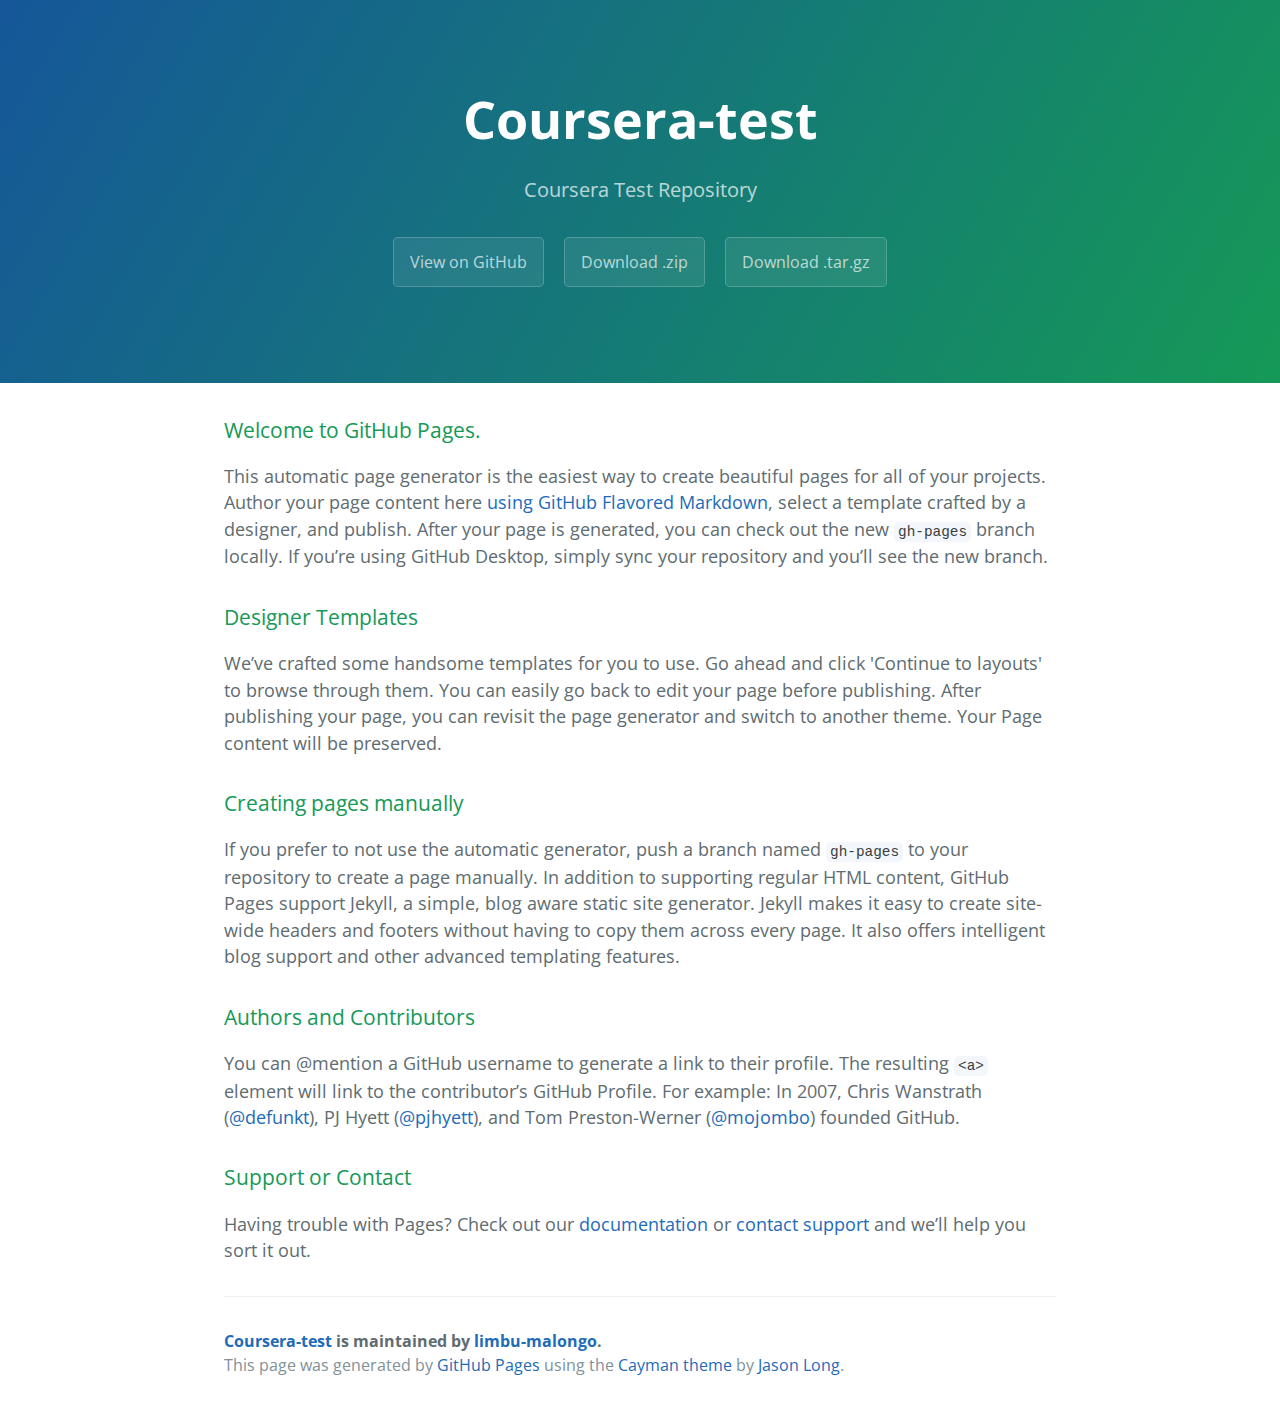
<file: index.html>
<!DOCTYPE html>
<html lang="en-us">
  <head>
    <meta charset="UTF-8">
    <title>Coursera-test by limbu-malongo</title>
    <meta name="viewport" content="width=device-width, initial-scale=1">
    <link rel="stylesheet" type="text/css" href="stylesheets/normalize.css" media="screen">
    <link href='https://fonts.googleapis.com/css?family=Open+Sans:400,700' rel='stylesheet' type='text/css'>
    <link rel="stylesheet" type="text/css" href="stylesheets/stylesheet.css" media="screen">
    <link rel="stylesheet" type="text/css" href="stylesheets/github-light.css" media="screen">
  </head>
  <body>
    <section class="page-header">
      <h1 class="project-name">Coursera-test</h1>
      <h2 class="project-tagline">Coursera Test Repository</h2>
      <a href="https://github.com/limbu-malongo/coursera-test" class="btn">View on GitHub</a>
      <a href="https://github.com/limbu-malongo/coursera-test/zipball/master" class="btn">Download .zip</a>
      <a href="https://github.com/limbu-malongo/coursera-test/tarball/master" class="btn">Download .tar.gz</a>
    </section>

    <section class="main-content">
      <h3>
<a id="welcome-to-github-pages" class="anchor" href="#welcome-to-github-pages" aria-hidden="true"><span aria-hidden="true" class="octicon octicon-link"></span></a>Welcome to GitHub Pages.</h3>

<p>This automatic page generator is the easiest way to create beautiful pages for all of your projects. Author your page content here <a href="https://guides.github.com/features/mastering-markdown/">using GitHub Flavored Markdown</a>, select a template crafted by a designer, and publish. After your page is generated, you can check out the new <code>gh-pages</code> branch locally. If you’re using GitHub Desktop, simply sync your repository and you’ll see the new branch.</p>

<h3>
<a id="designer-templates" class="anchor" href="#designer-templates" aria-hidden="true"><span aria-hidden="true" class="octicon octicon-link"></span></a>Designer Templates</h3>

<p>We’ve crafted some handsome templates for you to use. Go ahead and click 'Continue to layouts' to browse through them. You can easily go back to edit your page before publishing. After publishing your page, you can revisit the page generator and switch to another theme. Your Page content will be preserved.</p>

<h3>
<a id="creating-pages-manually" class="anchor" href="#creating-pages-manually" aria-hidden="true"><span aria-hidden="true" class="octicon octicon-link"></span></a>Creating pages manually</h3>

<p>If you prefer to not use the automatic generator, push a branch named <code>gh-pages</code> to your repository to create a page manually. In addition to supporting regular HTML content, GitHub Pages support Jekyll, a simple, blog aware static site generator. Jekyll makes it easy to create site-wide headers and footers without having to copy them across every page. It also offers intelligent blog support and other advanced templating features.</p>

<h3>
<a id="authors-and-contributors" class="anchor" href="#authors-and-contributors" aria-hidden="true"><span aria-hidden="true" class="octicon octicon-link"></span></a>Authors and Contributors</h3>

<p>You can @mention a GitHub username to generate a link to their profile. The resulting <code>&lt;a&gt;</code> element will link to the contributor’s GitHub Profile. For example: In 2007, Chris Wanstrath (<a href="https://github.com/defunkt" class="user-mention">@defunkt</a>), PJ Hyett (<a href="https://github.com/pjhyett" class="user-mention">@pjhyett</a>), and Tom Preston-Werner (<a href="https://github.com/mojombo" class="user-mention">@mojombo</a>) founded GitHub.</p>

<h3>
<a id="support-or-contact" class="anchor" href="#support-or-contact" aria-hidden="true"><span aria-hidden="true" class="octicon octicon-link"></span></a>Support or Contact</h3>

<p>Having trouble with Pages? Check out our <a href="https://help.github.com/pages">documentation</a> or <a href="https://github.com/contact">contact support</a> and we’ll help you sort it out.</p>

      <footer class="site-footer">
        <span class="site-footer-owner"><a href="https://github.com/limbu-malongo/coursera-test">Coursera-test</a> is maintained by <a href="https://github.com/limbu-malongo">limbu-malongo</a>.</span>

        <span class="site-footer-credits">This page was generated by <a href="https://pages.github.com">GitHub Pages</a> using the <a href="https://github.com/jasonlong/cayman-theme">Cayman theme</a> by <a href="https://twitter.com/jasonlong">Jason Long</a>.</span>
      </footer>

    </section>

  
  </body>
</html>
</file>
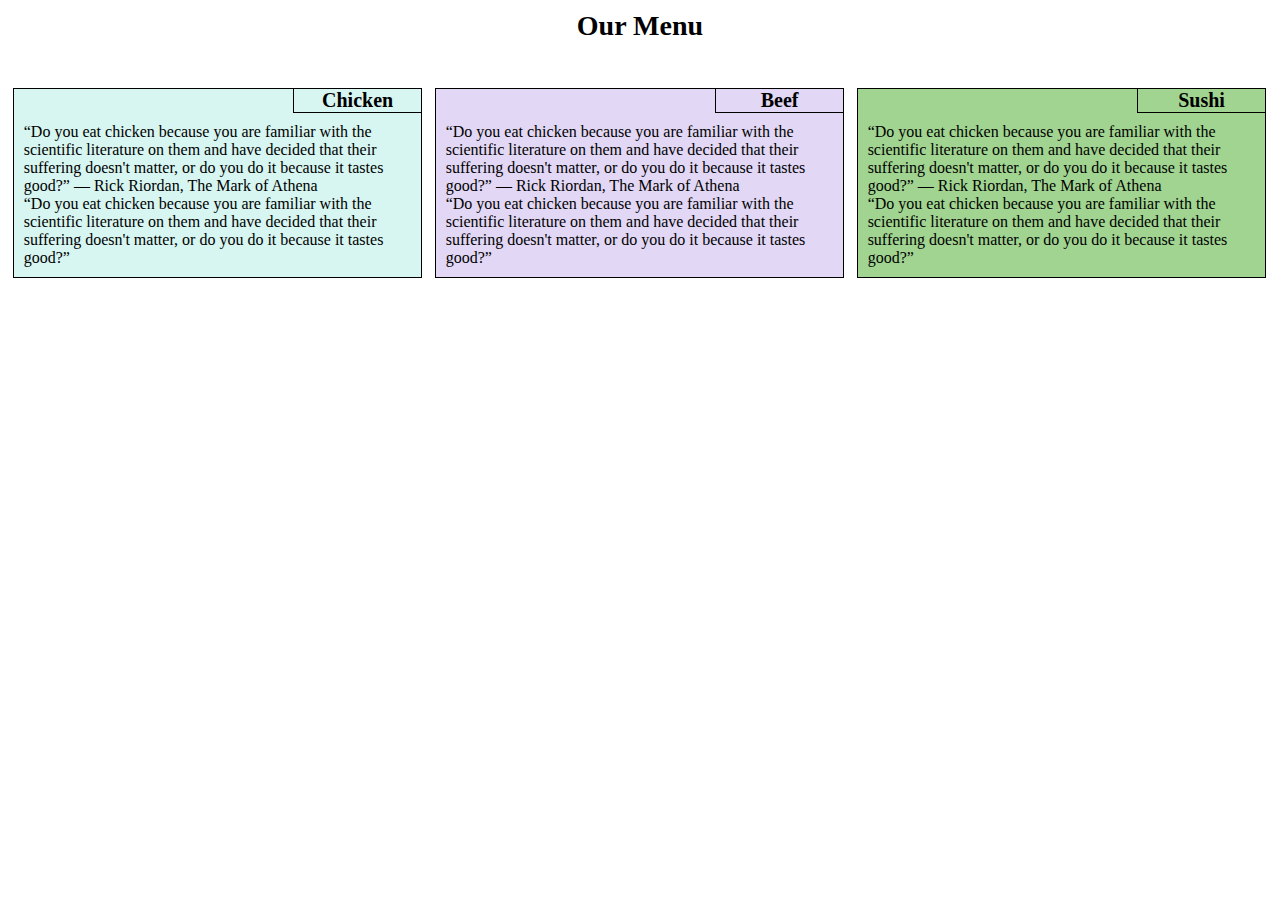
<file: site/module2solution/index.html>
<!DOCTYPE html>
<html>
<head>
<meta charset="utf-8">
<title>Module 2 Coding Assignment</title>
<link rel="stylesheet" href="css/styles.css">
</head>

<body>

<div id="container">
  <h1>Our Menu</h1>
  <div id="section1">
	<h2 class="section_title">Chicken</h2>
	<p class="first_paragraph">
		“Do you eat chicken because you are familiar with the scientific literature on them and have decided that their suffering doesn't matter, or do you do it because it tastes good?” 
		― Rick Riordan, The Mark of Athena
    </p>
	<p>
		“Do you eat chicken because you are familiar with the scientific literature on them and have decided that their suffering doesn't matter, or do you do it because it tastes good?” 
    </p>
  </div>
  
  <div id="section2"><h2 class="section_title">Beef</h2>
	<p class="first_paragraph">
		“Do you eat chicken because you are familiar with the scientific literature on them and have decided that their suffering doesn't matter, or do you do it because it tastes good?” 
		― Rick Riordan, The Mark of Athena
    </p>
	<p>
		“Do you eat chicken because you are familiar with the scientific literature on them and have decided that their suffering doesn't matter, or do you do it because it tastes good?” 
    </p>
  </div>
  
  <div id="section3"><h2 class="section_title">Sushi</h2>
	<p class="first_paragraph">
		“Do you eat chicken because you are familiar with the scientific literature on them and have decided that their suffering doesn't matter, or do you do it because it tastes good?” 
		― Rick Riordan, The Mark of Athena
    </p>
	<p>
		“Do you eat chicken because you are familiar with the scientific literature on them and have decided that their suffering doesn't matter, or do you do it because it tastes good?” 
    </p>
  </div>
</div>

</body>
</html>
</file>
<file: stylesheets/stylesheet.css>
* {
  box-sizing: border-box; }

body {
  padding: 0;
  margin: 0;
  font-family: "Open Sans", "Helvetica Neue", Helvetica, Arial, sans-serif;
  font-size: 16px;
  line-height: 1.5;
  color: #606c71; }

a {
  color: #1e6bb8;
  text-decoration: none; }
  a:hover {
    text-decoration: underline; }

.btn {
  display: inline-block;
  margin-bottom: 1rem;
  color: rgba(255, 255, 255, 0.7);
  background-color: rgba(255, 255, 255, 0.08);
  border-color: rgba(255, 255, 255, 0.2);
  border-style: solid;
  border-width: 1px;
  border-radius: 0.3rem;
  transition: color 0.2s, background-color 0.2s, border-color 0.2s; }
  .btn + .btn {
    margin-left: 1rem; }

.btn:hover {
  color: rgba(255, 255, 255, 0.8);
  text-decoration: none;
  background-color: rgba(255, 255, 255, 0.2);
  border-color: rgba(255, 255, 255, 0.3); }

@media screen and (min-width: 64em) {
  .btn {
    padding: 0.75rem 1rem; } }

@media screen and (min-width: 42em) and (max-width: 64em) {
  .btn {
    padding: 0.6rem 0.9rem;
    font-size: 0.9rem; } }

@media screen and (max-width: 42em) {
  .btn {
    display: block;
    width: 100%;
    padding: 0.75rem;
    font-size: 0.9rem; }
    .btn + .btn {
      margin-top: 1rem;
      margin-left: 0; } }

.page-header {
  color: #fff;
  text-align: center;
  background-color: #159957;
  background-image: linear-gradient(120deg, #155799, #159957); }

@media screen and (min-width: 64em) {
  .page-header {
    padding: 5rem 6rem; } }

@media screen and (min-width: 42em) and (max-width: 64em) {
  .page-header {
    padding: 3rem 4rem; } }

@media screen and (max-width: 42em) {
  .page-header {
    padding: 2rem 1rem; } }

.project-name {
  margin-top: 0;
  margin-bottom: 0.1rem; }

@media screen and (min-width: 64em) {
  .project-name {
    font-size: 3.25rem; } }

@media screen and (min-width: 42em) and (max-width: 64em) {
  .project-name {
    font-size: 2.25rem; } }

@media screen and (max-width: 42em) {
  .project-name {
    font-size: 1.75rem; } }

.project-tagline {
  margin-bottom: 2rem;
  font-weight: normal;
  opacity: 0.7; }

@media screen and (min-width: 64em) {
  .project-tagline {
    font-size: 1.25rem; } }

@media screen and (min-width: 42em) and (max-width: 64em) {
  .project-tagline {
    font-size: 1.15rem; } }

@media screen and (max-width: 42em) {
  .project-tagline {
    font-size: 1rem; } }

.main-content :first-child {
  margin-top: 0; }
.main-content img {
  max-width: 100%; }
.main-content h1, .main-content h2, .main-content h3, .main-content h4, .main-content h5, .main-content h6 {
  margin-top: 2rem;
  margin-bottom: 1rem;
  font-weight: normal;
  color: #159957; }
.main-content p {
  margin-bottom: 1em; }
.main-content code {
  padding: 2px 4px;
  font-family: Consolas, "Liberation Mono", Menlo, Courier, monospace;
  font-size: 0.9rem;
  color: #383e41;
  background-color: #f3f6fa;
  border-radius: 0.3rem; }
.main-content pre {
  padding: 0.8rem;
  margin-top: 0;
  margin-bottom: 1rem;
  font: 1rem Consolas, "Liberation Mono", Menlo, Courier, monospace;
  color: #567482;
  word-wrap: normal;
  background-color: #f3f6fa;
  border: solid 1px #dce6f0;
  border-radius: 0.3rem; }
  .main-content pre > code {
    padding: 0;
    margin: 0;
    font-size: 0.9rem;
    color: #567482;
    word-break: normal;
    white-space: pre;
    background: transparent;
    border: 0; }
.main-content .highlight {
  margin-bottom: 1rem; }
  .main-content .highlight pre {
    margin-bottom: 0;
    word-break: normal; }
.main-content .highlight pre, .main-content pre {
  padding: 0.8rem;
  overflow: auto;
  font-size: 0.9rem;
  line-height: 1.45;
  border-radius: 0.3rem; }
.main-content pre code, .main-content pre tt {
  display: inline;
  max-width: initial;
  padding: 0;
  margin: 0;
  overflow: initial;
  line-height: inherit;
  word-wrap: normal;
  background-color: transparent;
  border: 0; }
  .main-content pre code:before, .main-content pre code:after, .main-content pre tt:before, .main-content pre tt:after {
    content: normal; }
.main-content ul, .main-content ol {
  margin-top: 0; }
.main-content blockquote {
  padding: 0 1rem;
  margin-left: 0;
  color: #819198;
  border-left: 0.3rem solid #dce6f0; }
  .main-content blockquote > :first-child {
    margin-top: 0; }
  .main-content blockquote > :last-child {
    margin-bottom: 0; }
.main-content table {
  display: block;
  width: 100%;
  overflow: auto;
  word-break: normal;
  word-break: keep-all; }
  .main-content table th {
    font-weight: bold; }
  .main-content table th, .main-content table td {
    padding: 0.5rem 1rem;
    border: 1px solid #e9ebec; }
.main-content dl {
  padding: 0; }
  .main-content dl dt {
    padding: 0;
    margin-top: 1rem;
    font-size: 1rem;
    font-weight: bold; }
  .main-content dl dd {
    padding: 0;
    margin-bottom: 1rem; }
.main-content hr {
  height: 2px;
  padding: 0;
  margin: 1rem 0;
  background-color: #eff0f1;
  border: 0; }

@media screen and (min-width: 64em) {
  .main-content {
    max-width: 64rem;
    padding: 2rem 6rem;
    margin: 0 auto;
    font-size: 1.1rem; } }

@media screen and (min-width: 42em) and (max-width: 64em) {
  .main-content {
    padding: 2rem 4rem;
    font-size: 1.1rem; } }

@media screen and (max-width: 42em) {
  .main-content {
    padding: 2rem 1rem;
    font-size: 1rem; } }

.site-footer {
  padding-top: 2rem;
  margin-top: 2rem;
  border-top: solid 1px #eff0f1; }

.site-footer-owner {
  display: block;
  font-weight: bold; }

.site-footer-credits {
  color: #819198; }

@media screen and (min-width: 64em) {
  .site-footer {
    font-size: 1rem; } }

@media screen and (min-width: 42em) and (max-width: 64em) {
  .site-footer {
    font-size: 1rem; } }

@media screen and (max-width: 42em) {
  .site-footer {
    font-size: 0.9rem; } }
</file>
<file: stylesheets/github-light.css>
/*
The MIT License (MIT)

Copyright (c) 2016 GitHub, Inc.

Permission is hereby granted, free of charge, to any person obtaining a copy
of this software and associated documentation files (the "Software"), to deal
in the Software without restriction, including without limitation the rights
to use, copy, modify, merge, publish, distribute, sublicense, and/or sell
copies of the Software, and to permit persons to whom the Software is
furnished to do so, subject to the following conditions:

The above copyright notice and this permission notice shall be included in all
copies or substantial portions of the Software.

THE SOFTWARE IS PROVIDED "AS IS", WITHOUT WARRANTY OF ANY KIND, EXPRESS OR
IMPLIED, INCLUDING BUT NOT LIMITED TO THE WARRANTIES OF MERCHANTABILITY,
FITNESS FOR A PARTICULAR PURPOSE AND NONINFRINGEMENT. IN NO EVENT SHALL THE
AUTHORS OR COPYRIGHT HOLDERS BE LIABLE FOR ANY CLAIM, DAMAGES OR OTHER
LIABILITY, WHETHER IN AN ACTION OF CONTRACT, TORT OR OTHERWISE, ARISING FROM,
OUT OF OR IN CONNECTION WITH THE SOFTWARE OR THE USE OR OTHER DEALINGS IN THE
SOFTWARE.

*/

.pl-c /* comment */ {
  color: #969896;
}

.pl-c1 /* constant, variable.other.constant, support, meta.property-name, support.constant, support.variable, meta.module-reference, markup.raw, meta.diff.header */,
.pl-s .pl-v /* string variable */ {
  color: #0086b3;
}

.pl-e /* entity */,
.pl-en /* entity.name */ {
  color: #795da3;
}

.pl-smi /* variable.parameter.function, storage.modifier.package, storage.modifier.import, storage.type.java, variable.other */,
.pl-s .pl-s1 /* string source */ {
  color: #333;
}

.pl-ent /* entity.name.tag */ {
  color: #63a35c;
}

.pl-k /* keyword, storage, storage.type */ {
  color: #a71d5d;
}

.pl-s /* string */,
.pl-pds /* punctuation.definition.string, string.regexp.character-class */,
.pl-s .pl-pse .pl-s1 /* string punctuation.section.embedded source */,
.pl-sr /* string.regexp */,
.pl-sr .pl-cce /* string.regexp constant.character.escape */,
.pl-sr .pl-sre /* string.regexp source.ruby.embedded */,
.pl-sr .pl-sra /* string.regexp string.regexp.arbitrary-repitition */ {
  color: #183691;
}

.pl-v /* variable */ {
  color: #ed6a43;
}

.pl-id /* invalid.deprecated */ {
  color: #b52a1d;
}

.pl-ii /* invalid.illegal */ {
  color: #f8f8f8;
  background-color: #b52a1d;
}

.pl-sr .pl-cce /* string.regexp constant.character.escape */ {
  font-weight: bold;
  color: #63a35c;
}

.pl-ml /* markup.list */ {
  color: #693a17;
}

.pl-mh /* markup.heading */,
.pl-mh .pl-en /* markup.heading entity.name */,
.pl-ms /* meta.separator */ {
  font-weight: bold;
  color: #1d3e81;
}

.pl-mq /* markup.quote */ {
  color: #008080;
}

.pl-mi /* markup.italic */ {
  font-style: italic;
  color: #333;
}

.pl-mb /* markup.bold */ {
  font-weight: bold;
  color: #333;
}

.pl-md /* markup.deleted, meta.diff.header.from-file */ {
  color: #bd2c00;
  background-color: #ffecec;
}

.pl-mi1 /* markup.inserted, meta.diff.header.to-file */ {
  color: #55a532;
  background-color: #eaffea;
}

.pl-mdr /* meta.diff.range */ {
  font-weight: bold;
  color: #795da3;
}

.pl-mo /* meta.output */ {
  color: #1d3e81;
}
</file>
<file: site/module2solution/css/styles.css>
/********** Base styles **********/

* {
  box-sizing: border-box;
  margin: 0;
}

h1 {
  margin-bottom: 30px;
  text-align: center;
  padding: 10px;
  font-size: 1.75em;
}

div#container {
  width: 99%;
  margin-left: 0.5%;
  margin-right: 0.5%;
}

		/********** Style the Sections **********/
#section1 {
	  background-color: #D7F5F1;
	}
#section2 {
	  background-color: #E2D7F5;
	}
#section3 {
	  background-color: #A1D490;
	}


		/********** Sections title rop right**********/
.section_title {
   position:relative;
   float: right;
   top: -10px;
   right: -10px;
   width: 33%;
   border-bottom: 1px solid black;
   border-left: 1px solid black;
   text-align: center;
   font-size: 1.25em;
}

.first_paragraph {
	clear: right;
}

/********** Large devices only (Desktop Version) **********/
@media (min-width: 992px) {

div#section1, div#section2, div#section3 {
  width: 32.3%;
  border: 1px solid black;
  float: left;
  padding: 10px;
  margin: 0.5%;
}

}

/********** Medium devices only (Tablet View)**********/
@media (min-width: 768px) and (max-width: 991px) {
 
 div#section1, div#section2{
  width: 49%;
  border: 1px solid black;
  float: left;
  padding: 10px;
  margin: 0.5%;
}
  
div#section3{
  width: 99%;
  border: 1px solid black;
  float: left;
  padding: 10px;
  margin: 0.5%;
}
 
}

/********** Small devices only (Mobile View)**********/
@media (max-width: 767px) {
 
 div#section1, div#section2, div#section3 {
  width: 99%;
  border: 1px solid black;
  float: left;
  padding: 10px;
  margin: 0.5%;
}
 
}
</file>
